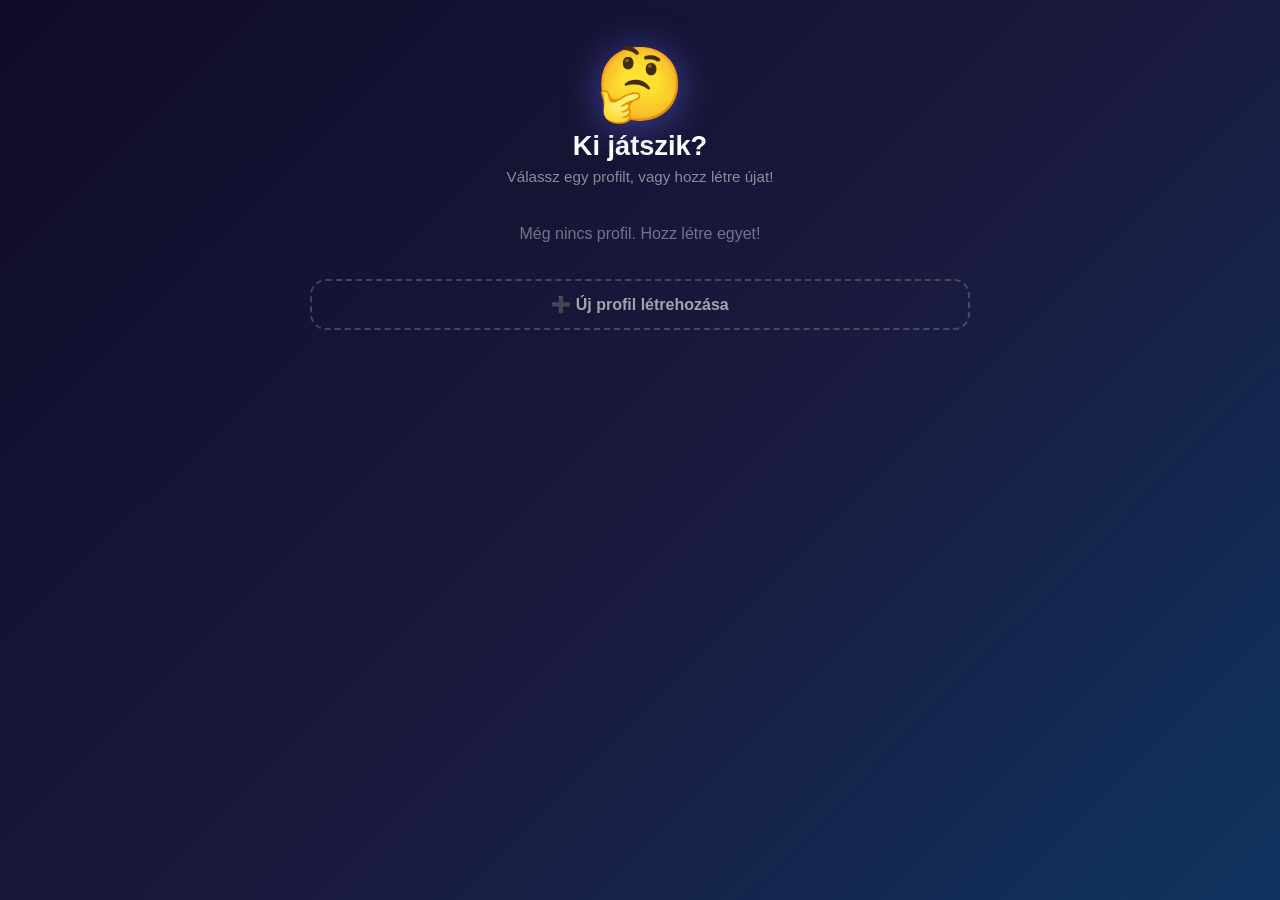
<file: index.html>
<!DOCTYPE html>
<html lang="hu">
<head>
  <meta charset="UTF-8" />
  <meta name="viewport" content="width=device-width, initial-scale=1.0" />
  <title>Hazugság vagy Igazság?</title>
  <link rel="stylesheet" href="style.css" />
</head>
<body>
<div class="container">

  <!-- ===== PROFIL VÁLASZTÓ ===== -->
  <div id="picker-screen" class="screen">
    <div class="picker-hero">
      <div class="menu-logo">🤔</div>
      <h2>Ki játszik?</h2>
      <p>Válassz egy profilt, vagy hozz létre újat!</p>
    </div>
    <div id="profiles-list"></div>
    <button class="btn-new-profile" onclick="openNewProfileModal()">➕ Új profil létrehozása</button>
  </div>

  <!-- ===== FŐMENÜ ===== -->
  <div id="start-screen" class="screen">

    <!-- AKTÍV PROFIL SÁV -->
    <div class="active-profile-bar">
      <span class="ap-avatar" id="active-avatar">🦊</span>
      <div class="ap-info">
        <div class="ap-name" id="active-name">Játékos</div>
        <div class="ap-rank" id="active-rank">🌱 Kezdő</div>
      </div>
      <button class="btn-switch" onclick="showPicker()">⇄ Váltás</button>
    </div>

    <div class="menu-hero">
      <div class="menu-logo">🤔</div>
      <h1>Hazugság vagy Igazság?</h1>
      <p class="menu-desc">Döntsd el – igaz vagy hamis?</p>
    </div>

    <!-- PROFIL KÁRTYA -->
    <div class="profile-card">
      <div class="profile-left">
        <div class="profile-avatar" id="profile-avatar">🧠</div>
        <div class="profile-info">
          <div class="profile-rank" id="profile-rank">Kezdő</div>
          <div class="profile-xp-bar-wrap">
            <div class="profile-xp-bar" id="profile-xp-bar"></div>
          </div>
          <div class="profile-xp-label" id="profile-xp-label">0 / 100 XP</div>
        </div>
      </div>
      <div class="profile-stats-row">
        <div class="pstat"><span class="pstat-num" id="ps-games">0</span><span class="pstat-label">Meccs</span></div>
        <div class="pstat"><span class="pstat-num green" id="ps-correct">0</span><span class="pstat-label">Helyes</span></div>
        <div class="pstat"><span class="pstat-num blue" id="ps-accuracy">0%</span><span class="pstat-label">Pontosság</span></div>
        <div class="pstat"><span class="pstat-num yellow" id="ps-streak">0</span><span class="pstat-label">Legjobb sor</span></div>
        <div class="pstat"><span class="pstat-num purple" id="ps-xp">0</span><span class="pstat-label">Össz XP</span></div>
      </div>
    </div>

    <!-- KATEGÓRIA -->
    <div class="menu-section">
      <h3 class="section-title">📂 Kategória</h3>
      <div class="option-grid" id="category-grid">
        <button class="option-card selected" data-value="all" onclick="selectOption('category-grid',this)"><span class="opt-icon">🌍</span><span class="opt-label">Minden</span></button>
        <button class="option-card" data-value="science" onclick="selectOption('category-grid',this)"><span class="opt-icon">🔬</span><span class="opt-label">Tudomány</span></button>
        <button class="option-card" data-value="history" onclick="selectOption('category-grid',this)"><span class="opt-icon">📜</span><span class="opt-label">Történelem</span></button>
        <button class="option-card" data-value="nature" onclick="selectOption('category-grid',this)"><span class="opt-icon">🌿</span><span class="opt-label">Természet</span></button>
        <button class="option-card" data-value="fun" onclick="selectOption('category-grid',this)"><span class="opt-icon">😄</span><span class="opt-label">Érdekességek</span></button>
      </div>
    </div>

    <!-- NEHÉZSÉG -->
    <div class="menu-section">
      <h3 class="section-title">⚡ Nehézség</h3>
      <div class="option-grid" id="difficulty-grid">
        <button class="option-card selected" data-value="all" onclick="selectOption('difficulty-grid',this)"><span class="opt-icon">🌍</span><span class="opt-label">Minden szint</span></button>
        <button class="option-card diff-easy" data-value="easy" onclick="selectOption('difficulty-grid',this)"><span class="opt-icon">😊</span><span class="opt-label">Könnyű</span><span class="opt-sub">Közismert tények</span></button>
        <button class="option-card diff-medium" data-value="medium" onclick="selectOption('difficulty-grid',this)"><span class="opt-icon">🤔</span><span class="opt-label">Közepes</span><span class="opt-sub">Kicsit trükkös</span></button>
        <button class="option-card diff-hard" data-value="hard" onclick="selectOption('difficulty-grid',this)"><span class="opt-icon">🔥</span><span class="opt-label">Nehéz</span><span class="opt-sub">Igazi kihívás</span></button>
      </div>
    </div>

    <button class="btn btn-play" onclick="startGame()">▶ Játék indítása</button>
    <button class="btn btn-profile" onclick="window.location.href='profil.html'">👤 Részletes profil megtekintése</button>
    <div class="menu-footer">🎯 <strong id="q-count-preview">300</strong> kérdés elérhető</div>
  </div>

  <!-- ===== JÁTÉK KÉPERNYŐ ===== -->
  <div id="game-screen" class="screen">
    <header class="game-header">
      <button class="btn-home" onclick="goHome()">🏠</button>
      <div class="score-board">
        <span class="score-item correct">✅ <span id="correct-count">0</span></span>
        <span class="score-item wrong">❌ <span id="wrong-count">0</span></span>
        <span class="score-item total">📋 <span id="question-num">1</span>/<span id="total-questions">0</span></span>
      </div>
      <div class="diff-badge" id="diff-badge">😊 Könnyű</div>
    </header>
    <div class="progress-bar-wrap"><div class="progress-bar" id="progress-bar"></div></div>
    <div class="question-card" id="question-card">
      <div class="category-badge" id="category-badge">🔬 Tudomány</div>
      <p class="question-text" id="question-text">Töltés...</p>
    </div>
    <div class="explanation-box" id="explanation-box"></div>
    <div class="buttons">
      <button class="btn btn-true" id="btn-true" onclick="answer(true)">✅ IGAZ</button>
      <button class="btn btn-false" id="btn-false" onclick="answer(false)">❌ HAMIS</button>
    </div>
    <button class="btn btn-next" id="btn-next" onclick="nextQuestion()" style="display:none;">Következő ➡️</button>
  </div>

  <!-- ===== EREDMÉNY KÉPERNYŐ ===== -->
  <div id="result-screen" class="screen">
    <div class="result-card">
      <div class="result-icon" id="result-icon">🏆</div>
      <h2 id="result-title">Játék vége!</h2>
      <p id="result-message"></p>
      <div class="result-xp-box" id="result-xp-box"></div>
      <div class="result-stats">
        <div class="stat"><span class="stat-num green" id="final-correct">0</span><span class="stat-label">Helyes</span></div>
        <div class="stat"><span class="stat-num red" id="final-wrong">0</span><span class="stat-label">Helytelen</span></div>
        <div class="stat"><span class="stat-num blue" id="final-percent">0%</span><span class="stat-label">Pontosság</span></div>
        <div class="stat"><span class="stat-num yellow" id="final-xp">+0</span><span class="stat-label">XP nyerve</span></div>
      </div>
      <button class="btn btn-play" onclick="restartGame()">🔄 Újra játszom!</button>
      <button class="btn btn-secondary" onclick="goHome()">🏠 Főmenü</button>
    </div>
  </div>

</div>

<!-- ===== ÚJ PROFIL MODAL ===== -->
<div id="new-profile-modal" class="modal-overlay" style="display:none;" onclick="modalOverlayClick(event)">
  <div class="modal-box">
    <h3>✨ Új profil létrehozása</h3>
    <div class="modal-label">Neved (max. 24 karakter)</div>
    <input type="text" id="new-profile-name" class="modal-input" maxlength="24" placeholder="Írd be a neved..."
      onkeydown="if(event.key==='Enter') submitNewProfile()" />
    <div class="modal-label">Válassz avatart</div>
    <div class="avatar-grid" id="avatar-grid"></div>
    <div class="modal-label">PIN kód <span style="color:rgba(255,255,255,.4);font-weight:400;text-transform:none;letter-spacing:0">(opcionális, 4 szám – védi a profilodat)</span></div>
    <div class="pin-row">
      <input type="password" id="new-profile-pin" class="modal-input pin-input-half" maxlength="4" inputmode="numeric" pattern="\d{4}" placeholder="PIN (pl. 1234)" />
      <input type="password" id="new-profile-pin2" class="modal-input pin-input-half" maxlength="4" inputmode="numeric" pattern="\d{4}" placeholder="PIN megerősítés"
        onkeydown="if(event.key==='Enter') submitNewProfile()" />
    </div>
    <div id="pin-match-error" class="modal-error" style="display:none;"></div>
    <div class="modal-actions">
      <button class="modal-cancel" onclick="closeNewProfileModal()">Mégse</button>
      <button class="modal-submit" id="modal-submit-btn" onclick="submitNewProfile()">Létrehozás ✔</button>
    </div>
  </div>
</div>

<!-- ===== PIN ELLENŐRZŐ MODAL ===== -->
<div id="pin-modal" class="modal-overlay" style="display:none;">
  <div class="modal-box pin-modal-box">
    <div class="pin-modal-avatar" id="pin-modal-avatar">🔒</div>
    <h3 id="pin-modal-title">PIN megadása</h3>
    <p class="pin-modal-sub">Add meg a 4 jegyű PIN kódot a belépéshez.</p>
    <div id="pin-lock-msg" class="pin-lock-msg" style="display:none;"></div>
    <div class="pin-dots" id="pin-dots">
      <span class="pin-dot"></span><span class="pin-dot"></span>
      <span class="pin-dot"></span><span class="pin-dot"></span>
    </div>
    <input type="password" id="pin-input" class="pin-hidden-input" maxlength="4" inputmode="numeric" pattern="\d{4}"
      oninput="updatePinDots()" onkeydown="if(event.key==='Enter') submitPin()" autocomplete="off" />
    <div class="pin-numpad" id="pin-numpad"></div>
    <div id="pin-error" class="modal-error" style="display:none;"></div>
    <div class="modal-actions" style="margin-top:14px;">
      <button class="modal-cancel" onclick="closePinModal()">Mégse</button>
      <button class="modal-submit" id="pin-submit-btn" onclick="submitPin()">Belépés 🔓</button>
    </div>
  </div>
</div>

<script src="questions.js"></script>
<script src="profiles.js"></script>
<script src="game.js"></script>
</body>
</html>
</file>
<file: style.css>
*, *::before, *::after { box-sizing: border-box; margin: 0; padding: 0; }

body {
  font-family: 'Segoe UI', Tahoma, Geneva, Verdana, sans-serif;
  background: linear-gradient(135deg, #0f0c29 0%, #1a1a3e 55%, #0f3460 100%);
  min-height: 100vh;
  color: #fff;
  display: flex;
  justify-content: center;
  padding: 20px 14px 50px;
}

.container { width: 100%; max-width: 660px; }

.screen { display: none; }
.screen.active { display: block; }

/* ===================== FŐMENÜ HERO ===================== */
.menu-hero {
  text-align: center;
  padding: 28px 0 20px;
}
.menu-logo {
  font-size: 4.5rem;
  line-height: 1;
  margin-bottom: 10px;
  filter: drop-shadow(0 4px 18px rgba(99,102,241,.55));
  animation: float 3.2s ease-in-out infinite;
}
@keyframes float {
  0%,100% { transform: translateY(0); }
  50%      { transform: translateY(-9px); }
}
.menu-hero h1 {
  font-size: 1.9rem;
  font-weight: 900;
  background: linear-gradient(90deg, #a78bfa, #60a5fa, #34d399);
  -webkit-background-clip: text;
  -webkit-text-fill-color: transparent;
  background-clip: text;
  margin-bottom: 6px;
}
.menu-desc { color: rgba(255,255,255,.5); font-size: .95rem; }

/* ===================== PROFIL KÁRTYA ===================== */
.profile-card {
  background: linear-gradient(135deg, rgba(99,102,241,.18), rgba(15,52,96,.4));
  border: 1px solid rgba(99,102,241,.35);
  border-radius: 20px;
  padding: 18px 20px 16px;
  margin-bottom: 14px;
  backdrop-filter: blur(10px);
  box-shadow: 0 8px 32px rgba(0,0,0,.35);
}
.profile-left {
  display: flex;
  align-items: center;
  gap: 14px;
  margin-bottom: 14px;
}
.profile-avatar {
  font-size: 2.6rem;
  background: rgba(255,255,255,.08);
  border-radius: 50%;
  width: 58px; height: 58px;
  display: flex; align-items: center; justify-content: center;
  flex-shrink: 0;
  border: 2px solid rgba(99,102,241,.5);
}
.profile-info { flex: 1; }
.profile-rank {
  font-size: 1.05rem;
  font-weight: 800;
  color: #a78bfa;
  margin-bottom: 6px;
}
.profile-xp-bar-wrap {
  background: rgba(255,255,255,.1);
  border-radius: 8px;
  height: 8px;
  overflow: hidden;
  margin-bottom: 4px;
}
.profile-xp-bar {
  height: 100%;
  background: linear-gradient(90deg, #6366f1, #a78bfa);
  border-radius: 8px;
  width: 0%;
  transition: width .6s ease;
}
.profile-xp-label { font-size: .72rem; color: rgba(255,255,255,.45); }

.profile-stats-row {
  display: flex;
  justify-content: space-between;
  gap: 6px;
  border-top: 1px solid rgba(255,255,255,.08);
  padding-top: 12px;
}
.pstat { display: flex; flex-direction: column; align-items: center; gap: 2px; flex: 1; }
.pstat-num { font-size: 1.25rem; font-weight: 800; }
.pstat-label { font-size: .65rem; color: rgba(255,255,255,.4); text-transform: uppercase; letter-spacing: .8px; }
.pstat-num.green  { color: #4ade80; }
.pstat-num.blue   { color: #60a5fa; }
.pstat-num.yellow { color: #fbbf24; }
.pstat-num.purple { color: #a78bfa; }

/* ===================== MENU SECTIONS ===================== */
.menu-section {
  background: rgba(255,255,255,.05);
  border: 1px solid rgba(255,255,255,.09);
  border-radius: 18px;
  padding: 16px 18px;
  margin-bottom: 12px;
  backdrop-filter: blur(6px);
}
.section-title {
  font-size: .78rem;
  font-weight: 700;
  text-transform: uppercase;
  letter-spacing: 1.4px;
  color: rgba(255,255,255,.45);
  margin-bottom: 12px;
}

/* ===================== OPTION GRID ===================== */
.option-grid { display: flex; flex-wrap: wrap; gap: 8px; }
.option-card {
  flex: 1 1 calc(20% - 8px);
  min-width: 80px;
  background: rgba(255,255,255,.07);
  border: 2px solid rgba(255,255,255,.1);
  border-radius: 13px;
  padding: 10px 6px;
  cursor: pointer;
  display: flex; flex-direction: column; align-items: center; gap: 3px;
  transition: all .18s;
  color: #fff;
}
.option-card:hover { background: rgba(255,255,255,.13); border-color: rgba(255,255,255,.22); transform: translateY(-2px); }
.option-card.selected { background: rgba(99,102,241,.25); border-color: #6366f1; box-shadow: 0 0 14px rgba(99,102,241,.3); }
.option-card.diff-easy.selected   { background: rgba(34,197,94,.2);  border-color: #22c55e; box-shadow: 0 0 14px rgba(34,197,94,.3); }
.option-card.diff-medium.selected { background: rgba(234,179,8,.2);  border-color: #eab308; box-shadow: 0 0 14px rgba(234,179,8,.3); }
.option-card.diff-hard.selected   { background: rgba(239,68,68,.2);  border-color: #ef4444; box-shadow: 0 0 14px rgba(239,68,68,.3); }
.opt-icon  { font-size: 1.4rem; }
.opt-label { font-size: .78rem; font-weight: 700; }
.opt-sub   { font-size: .65rem; color: rgba(255,255,255,.4); }

/* ===================== PLAY BUTTON ===================== */
.btn-play {
  width: 100%; padding: 17px;
  font-size: 1.1rem; font-weight: 800;
  border: none; border-radius: 16px;
  background: linear-gradient(135deg, #6366f1, #4f46e5);
  color: #fff; cursor: pointer;
  box-shadow: 0 8px 24px rgba(99,102,241,.4);
  transition: transform .15s, box-shadow .15s;
  margin-bottom: 12px;
}
.btn-play:hover { transform: translateY(-2px); box-shadow: 0 12px 30px rgba(99,102,241,.5); }
.btn-play:active { transform: translateY(0); }

.btn-profile {
  width: 100%; padding: 13px;
  font-size: .95rem; font-weight: 700;
  border: 1px solid rgba(167,139,250,.4);
  border-radius: 16px;
  background: rgba(167,139,250,.1);
  color: #c4b5fd; cursor: pointer;
  transition: background .2s, transform .15s;
  margin-bottom: 12px;
}
.btn-profile:hover { background: rgba(167,139,250,.2); transform: translateY(-1px); }

.menu-footer { text-align: center; color: rgba(255,255,255,.38); font-size: .82rem; }
.menu-footer strong { color: rgba(255,255,255,.65); }

/* ===================== JÁTÉK HEADER ===================== */
.game-header {
  display: flex; align-items: center; justify-content: space-between;
  margin-bottom: 14px; gap: 8px;
}
.btn-home {
  background: rgba(255,255,255,.1); border: 1px solid rgba(255,255,255,.15);
  border-radius: 10px; padding: 7px 11px; font-size: 1rem;
  cursor: pointer; color: #fff; transition: background .2s; flex-shrink: 0;
}
.btn-home:hover { background: rgba(255,255,255,.18); }
.score-board { display: flex; gap: 8px; flex-wrap: wrap; justify-content: center; }
.score-item {
  background: rgba(255,255,255,.1); border-radius: 18px;
  padding: 4px 12px; font-size: .84rem; font-weight: 700;
}
.score-item.correct { color: #4ade80; }
.score-item.wrong   { color: #f87171; }
.score-item.total   { color: #93c5fd; }
.diff-badge {
  background: rgba(255,255,255,.1); border-radius: 18px;
  padding: 4px 12px; font-size: .78rem; font-weight: 700;
  color: rgba(255,255,255,.65); flex-shrink: 0;
}

/* ===================== PROGRESS BAR ===================== */
.progress-bar-wrap {
  background: rgba(255,255,255,.1); border-radius: 8px;
  height: 7px; margin-bottom: 16px; overflow: hidden;
}
.progress-bar {
  height: 100%;
  background: linear-gradient(90deg, #4ade80, #22d3ee);
  border-radius: 8px; width: 0%;
  transition: width .4s ease;
}

/* ===================== QUESTION CARD ===================== */
.question-card {
  background: rgba(255,255,255,.07);
  border: 2px solid rgba(255,255,255,.12);
  border-radius: 20px; padding: 30px 26px;
  margin-bottom: 12px; text-align: center;
  backdrop-filter: blur(10px);
  transition: border-color .3s, background .3s;
  min-height: 155px;
  display: flex; flex-direction: column; align-items: center; justify-content: center; gap: 10px;
}
.question-card.correct { border-color: #4ade80; background: rgba(74,222,128,.1); }
.question-card.wrong   { border-color: #f87171; background: rgba(248,113,113,.1); }
.category-badge {
  background: rgba(255,255,255,.14); border-radius: 18px;
  padding: 3px 13px; font-size: .75rem; font-weight: 700; color: rgba(255,255,255,.72);
}
.question-text { font-size: 1.18rem; font-weight: 600; line-height: 1.55; color: #fff; }

/* ===================== EXPLANATION BOX ===================== */
.explanation-box {
  border-radius: 13px; padding: 0; font-size: 1rem; font-weight: 600;
  text-align: center; margin-bottom: 12px;
  max-height: 0; overflow: hidden;
  transition: max-height .35s ease, padding .3s ease;
}
.explanation-box.correct, .explanation-box.wrong { max-height: 80px; padding: 13px 16px; }
.explanation-box.correct { background: rgba(74,222,128,.15); border: 1px solid rgba(74,222,128,.4); color: #bbf7d0; }
.explanation-box.wrong   { background: rgba(248,113,113,.15); border: 1px solid rgba(248,113,113,.4); color: #fecaca; }

.xp-pop {
  display: inline-block;
  background: rgba(99,102,241,.35);
  border-radius: 8px; padding: 1px 8px;
  font-size: .82rem; color: #c4b5fd;
  margin-left: 6px; vertical-align: middle;
}

/* ===================== ANSWER BUTTONS ===================== */
.buttons { display: flex; gap: 12px; margin-bottom: 10px; }
.btn {
  border: none; border-radius: 13px; padding: 13px 24px;
  font-size: 1rem; font-weight: 700; cursor: pointer;
  transition: transform .15s, box-shadow .15s, opacity .2s;
  letter-spacing: .4px;
}
.btn:hover:not(:disabled) { transform: translateY(-2px); box-shadow: 0 8px 20px rgba(0,0,0,.3); }
.btn:active:not(:disabled) { transform: translateY(0); }
.btn:disabled { opacity: .42; cursor: not-allowed; }
.btn-true  { background: linear-gradient(135deg, #22c55e, #16a34a); color: #fff; flex: 1; }
.btn-false { background: linear-gradient(135deg, #ef4444, #dc2626); color: #fff; flex: 1; }
.btn-true.highlight-correct, .btn-false.highlight-correct {
  box-shadow: 0 0 0 3px #fff, 0 0 18px rgba(255,255,255,.3);
  opacity: 1 !important;
}
.btn-next {
  background: linear-gradient(135deg, #0ea5e9, #0284c7);
  color: #fff; width: 100%; padding: 13px;
  font-size: 1rem; border-radius: 13px; border: none;
  cursor: pointer; font-weight: 700;
  transition: transform .15s, box-shadow .15s;
}
.btn-next:hover { transform: translateY(-2px); box-shadow: 0 8px 20px rgba(0,0,0,.3); }

/* ===================== RESULT CARD ===================== */
.result-card {
  background: rgba(255,255,255,.07);
  border: 1px solid rgba(255,255,255,.14);
  border-radius: 24px; padding: 40px 28px;
  text-align: center; backdrop-filter: blur(10px);
  box-shadow: 0 20px 60px rgba(0,0,0,.4);
  margin-top: 16px;
}
.result-icon { font-size: 4.8rem; margin-bottom: 10px; animation: pop .5s ease; }
@keyframes pop {
  0%   { transform: scale(.4); opacity: 0; }
  70%  { transform: scale(1.2); }
  100% { transform: scale(1); opacity: 1; }
}
.result-card h2 { font-size: 1.8rem; margin-bottom: 6px; }
.result-card > p { color: rgba(255,255,255,.62); font-size: .98rem; margin-bottom: 14px; }

.result-xp-box { margin-bottom: 18px; }
.xp-earned {
  display: inline-block;
  background: rgba(99,102,241,.25); border: 1px solid rgba(99,102,241,.4);
  border-radius: 20px; padding: 6px 18px;
  font-size: .9rem; color: #c4b5fd; font-weight: 700;
}
.rankup {
  display: inline-block;
  background: linear-gradient(135deg, rgba(251,191,36,.2), rgba(234,179,8,.15));
  border: 1px solid rgba(251,191,36,.5);
  border-radius: 20px; padding: 8px 20px;
  font-size: .95rem; color: #fde68a; font-weight: 700;
  animation: pop .5s ease;
}

.result-stats { display: flex; justify-content: center; gap: 20px; margin-bottom: 24px; flex-wrap: wrap; }
.stat { display: flex; flex-direction: column; align-items: center; gap: 3px; }
.stat-num { font-size: 2rem; font-weight: 900; }
.stat-num.green  { color: #4ade80; }
.stat-num.red    { color: #f87171; }
.stat-num.blue   { color: #60a5fa; }
.stat-num.yellow { color: #fbbf24; }
.stat-label { font-size: .72rem; color: rgba(255,255,255,.42); text-transform: uppercase; letter-spacing: .9px; }

.btn-secondary {
  background: rgba(255,255,255,.08); color: rgba(255,255,255,.78);
  border: 1px solid rgba(255,255,255,.14);
  padding: 13px 24px; font-size: 1rem; border-radius: 13px;
  width: 100%; margin-top: 10px; cursor: pointer; font-weight: 600;
  transition: background .2s;
}
.btn-secondary:hover { background: rgba(255,255,255,.14); }

/* ===================== RESPONSIVE ===================== */
@media (max-width: 480px) {
  .menu-hero h1 { font-size: 1.45rem; }
  .option-card { flex: 1 1 calc(33% - 8px); min-width: 70px; }
  .question-text { font-size: 1.02rem; }
  .result-card { padding: 28px 16px; }
  .profile-stats-row { gap: 2px; }
  .pstat-num { font-size: 1.05rem; }
}

/* ===== PICKER SCREEN ===== */
.picker-hero { text-align:center; padding:28px 0 20px; }
.picker-hero h2 { font-size:1.7rem; font-weight:900; margin-bottom:6px; }
.picker-hero p { color:rgba(255,255,255,.5); font-size:.95rem; }

#profiles-list { display:flex; flex-direction:column; gap:10px; margin-bottom:16px; }

.profile-pick-card {
  display:flex; align-items:center; gap:14px;
  background:rgba(255,255,255,.07); border:1px solid rgba(255,255,255,.12);
  border-radius:18px; padding:14px 16px; cursor:pointer;
  transition:all .2s;
}
.profile-pick-card:hover { background:rgba(255,255,255,.12); border-color:rgba(99,102,241,.5); transform:translateY(-1px); }
.profile-pick-card.active-profile { border-color:#6366f1; background:rgba(99,102,241,.15); box-shadow:0 0 16px rgba(99,102,241,.3); }

.pick-avatar { font-size:2.2rem; width:52px; height:52px; background:rgba(255,255,255,.08); border-radius:50%; display:flex; align-items:center; justify-content:center; flex-shrink:0; }
.pick-info { flex:1; min-width:0; }
.pick-name { font-size:1rem; font-weight:800; margin-bottom:2px; }
.pick-rank { font-size:.78rem; color:rgba(255,255,255,.55); }
.pick-xp   { font-size:.72rem; color:#a78bfa; }
.pick-actions { display:flex; gap:6px; flex-shrink:0; }
.pick-select-btn { background:linear-gradient(135deg,#6366f1,#4f46e5); border:none; border-radius:10px; padding:8px 14px; color:#fff; font-size:.82rem; font-weight:700; cursor:pointer; transition:transform .15s; }
.pick-select-btn:hover { transform:scale(1.05); }
.pick-delete-btn { background:rgba(248,113,113,.15); border:1px solid rgba(248,113,113,.3); border-radius:10px; padding:8px 10px; color:#f87171; font-size:.85rem; cursor:pointer; transition:background .2s; }
.pick-delete-btn:hover { background:rgba(248,113,113,.3); }

.btn-new-profile { width:100%; padding:14px; font-size:1rem; font-weight:700; border:2px dashed rgba(255,255,255,.2); border-radius:16px; background:transparent; color:rgba(255,255,255,.6); cursor:pointer; transition:all .2s; margin-bottom:16px; }
.btn-new-profile:hover { border-color:rgba(99,102,241,.6); color:#a78bfa; background:rgba(99,102,241,.08); }

/* ===== MODAL ===== */
.modal-overlay { position:fixed; inset:0; background:rgba(0,0,0,.7); display:flex; align-items:center; justify-content:center; z-index:100; padding:16px; backdrop-filter:blur(4px); }
.modal-box { background:#1a1a3e; border:1px solid rgba(99,102,241,.4); border-radius:24px; padding:28px 24px; width:100%; max-width:420px; box-shadow:0 20px 60px rgba(0,0,0,.6); }
.modal-box h3 { font-size:1.3rem; font-weight:800; margin-bottom:18px; text-align:center; }
.modal-label { font-size:.82rem; color:rgba(255,255,255,.55); font-weight:600; text-transform:uppercase; letter-spacing:1px; margin-bottom:8px; }
.modal-input { width:100%; background:rgba(255,255,255,.08); border:1px solid rgba(255,255,255,.2); border-radius:12px; padding:12px 14px; color:#fff; font-size:1rem; outline:none; margin-bottom:18px; }
.modal-input:focus { border-color:#6366f1; }
.avatar-grid { display:flex; flex-wrap:wrap; gap:8px; margin-bottom:20px; }
.avatar-btn { width:44px; height:44px; font-size:1.4rem; background:rgba(255,255,255,.07); border:2px solid transparent; border-radius:10px; cursor:pointer; display:flex; align-items:center; justify-content:center; transition:all .15s; }
.avatar-btn:hover { background:rgba(255,255,255,.14); }
.avatar-btn.selected { border-color:#6366f1; background:rgba(99,102,241,.25); box-shadow:0 0 10px rgba(99,102,241,.4); }
.modal-actions { display:flex; gap:10px; }
.modal-submit { flex:1; padding:13px; background:linear-gradient(135deg,#6366f1,#4f46e5); border:none; border-radius:12px; color:#fff; font-size:1rem; font-weight:700; cursor:pointer; transition:transform .15s; }
.modal-submit:hover { transform:translateY(-1px); }
.modal-cancel { padding:13px 18px; background:rgba(255,255,255,.08); border:1px solid rgba(255,255,255,.15); border-radius:12px; color:rgba(255,255,255,.7); font-size:1rem; cursor:pointer; }

/* ===== AKTÍV PROFIL SÁV (start-screen tetején) ===== */
.active-profile-bar {
  display:flex; align-items:center; gap:10px;
  background:rgba(99,102,241,.12); border:1px solid rgba(99,102,241,.25);
  border-radius:14px; padding:10px 14px; margin-bottom:14px;
}
.active-profile-bar .ap-avatar { font-size:1.6rem; }
.active-profile-bar .ap-info { flex:1; }
.active-profile-bar .ap-name { font-size:.9rem; font-weight:800; }
.active-profile-bar .ap-rank { font-size:.75rem; color:rgba(255,255,255,.5); }
.btn-switch { background:rgba(255,255,255,.08); border:1px solid rgba(255,255,255,.15); border-radius:8px; padding:6px 12px; color:rgba(255,255,255,.7); font-size:.78rem; font-weight:600; cursor:pointer; white-space:nowrap; transition:background .2s; }
.btn-switch:hover { background:rgba(255,255,255,.15); }


/* ===================== PICKER SCREEN ===================== */
.picker-hero { text-align:center; padding:28px 0 20px; }
.picker-hero h2 { font-size:1.7rem; font-weight:900; margin-bottom:6px; }
.picker-hero p { color:rgba(255,255,255,.5); font-size:.95rem; }

#profiles-list { display:flex; flex-direction:column; gap:10px; margin-bottom:16px; }

.profile-pick-card {
  display:flex; align-items:center; gap:14px;
  background:rgba(255,255,255,.07); border:1px solid rgba(255,255,255,.12);
  border-radius:18px; padding:14px 16px;
  transition:all .2s;
}
.profile-pick-card:hover { background:rgba(255,255,255,.12); border-color:rgba(99,102,241,.5); transform:translateY(-1px); }
.profile-pick-card.active-profile { border-color:#6366f1; background:rgba(99,102,241,.15); box-shadow:0 0 16px rgba(99,102,241,.3); }

.pick-avatar { font-size:2.2rem; width:52px; height:52px; background:rgba(255,255,255,.08); border-radius:50%; display:flex; align-items:center; justify-content:center; flex-shrink:0; }
.pick-info { flex:1; min-width:0; }
.pick-name { font-size:1rem; font-weight:800; margin-bottom:2px; }
.pick-rank { font-size:.78rem; color:rgba(255,255,255,.55); }
.pick-xp   { font-size:.72rem; color:#a78bfa; margin-top:1px; }
.pick-actions { display:flex; gap:6px; flex-shrink:0; }
.pick-select-btn { background:linear-gradient(135deg,#6366f1,#4f46e5); border:none; border-radius:10px; padding:8px 14px; color:#fff; font-size:.82rem; font-weight:700; cursor:pointer; transition:transform .15s; }
.pick-select-btn:hover { transform:scale(1.05); }
.pick-delete-btn { background:rgba(248,113,113,.15); border:1px solid rgba(248,113,113,.3); border-radius:10px; padding:8px 10px; color:#f87171; font-size:.85rem; cursor:pointer; transition:background .2s; }
.pick-delete-btn:hover { background:rgba(248,113,113,.3); }

.btn-new-profile { width:100%; padding:14px; font-size:1rem; font-weight:700; border:2px dashed rgba(255,255,255,.2); border-radius:16px; background:transparent; color:rgba(255,255,255,.6); cursor:pointer; transition:all .2s; margin-bottom:16px; }
.btn-new-profile:hover { border-color:rgba(99,102,241,.6); color:#a78bfa; background:rgba(99,102,241,.08); }

/* ===================== MODAL ===================== */
.modal-overlay { position:fixed; inset:0; background:rgba(0,0,0,.75); display:flex; align-items:center; justify-content:center; z-index:100; padding:16px; backdrop-filter:blur(4px); }
.modal-box { background:#1a1a3e; border:1px solid rgba(99,102,241,.4); border-radius:24px; padding:28px 24px; width:100%; max-width:420px; box-shadow:0 20px 60px rgba(0,0,0,.6); }
.modal-box h3 { font-size:1.3rem; font-weight:800; margin-bottom:18px; text-align:center; }
.modal-label { font-size:.82rem; color:rgba(255,255,255,.55); font-weight:600; text-transform:uppercase; letter-spacing:1px; margin-bottom:8px; }
.modal-input { width:100%; background:rgba(255,255,255,.08); border:1px solid rgba(255,255,255,.2); border-radius:12px; padding:12px 14px; color:#fff; font-size:1rem; outline:none; margin-bottom:18px; transition:border-color .2s; }
.modal-input:focus { border-color:#6366f1; }
.avatar-grid { display:flex; flex-wrap:wrap; gap:8px; margin-bottom:20px; }
.avatar-btn { width:44px; height:44px; font-size:1.4rem; background:rgba(255,255,255,.07); border:2px solid transparent; border-radius:10px; cursor:pointer; display:flex; align-items:center; justify-content:center; transition:all .15s; }
.avatar-btn:hover { background:rgba(255,255,255,.14); }
.avatar-btn.selected { border-color:#6366f1; background:rgba(99,102,241,.25); box-shadow:0 0 10px rgba(99,102,241,.4); }
.modal-actions { display:flex; gap:10px; }
.modal-submit { flex:1; padding:13px; background:linear-gradient(135deg,#6366f1,#4f46e5); border:none; border-radius:12px; color:#fff; font-size:1rem; font-weight:700; cursor:pointer; transition:transform .15s; }
.modal-submit:hover { transform:translateY(-1px); }
.modal-cancel { padding:13px 18px; background:rgba(255,255,255,.08); border:1px solid rgba(255,255,255,.15); border-radius:12px; color:rgba(255,255,255,.7); font-size:1rem; cursor:pointer; }

/* ===================== AKTÍV PROFIL SÁV ===================== */
.active-profile-bar { display:flex; align-items:center; gap:10px; background:rgba(99,102,241,.12); border:1px solid rgba(99,102,241,.25); border-radius:14px; padding:10px 14px; margin-bottom:14px; }
.active-profile-bar .ap-avatar { font-size:1.6rem; }
.active-profile-bar .ap-info { flex:1; }
.active-profile-bar .ap-name { font-size:.9rem; font-weight:800; }
.active-profile-bar .ap-rank { font-size:.75rem; color:rgba(255,255,255,.5); }
.btn-switch { background:rgba(255,255,255,.08); border:1px solid rgba(255,255,255,.15); border-radius:8px; padding:6px 12px; color:rgba(255,255,255,.7); font-size:.78rem; font-weight:600; cursor:pointer; white-space:nowrap; transition:background .2s; }
.btn-switch:hover { background:rgba(255,255,255,.15); }

/* ===================== PIN STÍLUSOK ===================== */
.pin-lock { font-size:.75rem; vertical-align:middle; margin-left:4px; }

.pin-row { display:flex; gap:10px; margin-bottom:0; }
.pin-input-half { flex:1; margin-bottom:0 !important; }
.pin-row + .modal-error { margin-top:8px; }

.modal-error {
  background: rgba(248,113,113,.15);
  border: 1px solid rgba(248,113,113,.4);
  border-radius: 10px;
  padding: 8px 12px;
  font-size: .85rem;
  color: #fca5a5;
  margin-bottom: 14px;
}

/* PIN ellenőrző modal */
.pin-modal-box { text-align:center; max-width:340px; }
.pin-modal-avatar { font-size:3rem; margin-bottom:8px; }
.pin-modal-sub { color:rgba(255,255,255,.5); font-size:.88rem; margin-bottom:16px; }
.pin-lock-msg { background:rgba(251,191,36,.15); border:1px solid rgba(251,191,36,.4); border-radius:10px; padding:8px 12px; font-size:.82rem; color:#fde68a; margin-bottom:12px; }

/* PIN pontok */
.pin-dots { display:flex; justify-content:center; gap:14px; margin-bottom:20px; }
.pin-dot { width:16px; height:16px; border-radius:50%; border:2px solid rgba(255,255,255,.3); background:transparent; transition:all .15s; }
.pin-dot.filled { background:#6366f1; border-color:#6366f1; box-shadow:0 0 8px rgba(99,102,241,.6); }

/* Rejtett input a PIN-hez */
.pin-hidden-input { position:absolute; opacity:0; pointer-events:none; width:1px; height:1px; }

/* Numpad */
.pin-numpad { display:grid; grid-template-columns:repeat(3,1fr); gap:8px; max-width:240px; margin:0 auto 4px; }
.numpad-btn {
  background:rgba(255,255,255,.08); border:1px solid rgba(255,255,255,.12);
  border-radius:12px; padding:14px; font-size:1.2rem; font-weight:700;
  color:#fff; cursor:pointer; transition:all .12s;
}
.numpad-btn:hover { background:rgba(255,255,255,.18); transform:scale(1.05); }
.numpad-btn:active { transform:scale(.95); }
.numpad-empty { background:transparent; border-color:transparent; cursor:default; }
.numpad-empty:hover { background:transparent; transform:none; }

/* Profil oldal PIN szekció */
.pin-section-row { display:flex; align-items:center; justify-content:space-between; gap:12px; flex-wrap:wrap; }
.pin-on  { color:#4ade80; font-weight:700; font-size:.9rem; }
.pin-off { color:rgba(255,255,255,.45); font-size:.9rem; }
.btn-change-pin {
  background:rgba(99,102,241,.2); border:1px solid rgba(99,102,241,.4);
  border-radius:10px; padding:8px 14px; color:#a78bfa;
  font-size:.82rem; font-weight:700; cursor:pointer; transition:background .2s;
}
.btn-change-pin:hover { background:rgba(99,102,241,.35); }
.btn-remove-pin {
  background:rgba(248,113,113,.15); border:1px solid rgba(248,113,113,.3);
  border-radius:10px; padding:8px 14px; color:#f87171;
  font-size:.82rem; font-weight:700; cursor:pointer; transition:background .2s;
}
.btn-remove-pin:hover { background:rgba(248,113,113,.3); }

/* Toast értesítő */
.toast {
  position:fixed; bottom:24px; left:50%; transform:translateX(-50%) translateY(80px);
  background:#1e1e4a; border:1px solid rgba(99,102,241,.5);
  border-radius:14px; padding:12px 22px;
  color:#fff; font-size:.9rem; font-weight:600;
  box-shadow:0 8px 24px rgba(0,0,0,.4);
  transition:transform .3s ease, opacity .3s ease;
  opacity:0; z-index:200; white-space:nowrap;
}
.toast.show { transform:translateX(-50%) translateY(0); opacity:1; }
</file>
<file: profil.css>
*, *::before, *::after { box-sizing: border-box; margin: 0; padding: 0; }

body {
  font-family: 'Segoe UI', Tahoma, Geneva, Verdana, sans-serif;
  background: linear-gradient(135deg, #0f0c29 0%, #1a1a3e 55%, #0f3460 100%);
  min-height: 100vh;
  color: #fff;
  padding: 0 0 60px;
}

.page {
  max-width: 660px;
  margin: 0 auto;
  padding: 0 14px;
}

/* ===== HEADER ===== */
.p-header {
  display: flex;
  align-items: center;
  justify-content: space-between;
  padding: 18px 0 14px;
  margin-bottom: 4px;
}

.p-header h1 {
  font-size: 1.3rem;
  font-weight: 800;
  background: linear-gradient(90deg, #a78bfa, #60a5fa);
  -webkit-background-clip: text;
  -webkit-text-fill-color: transparent;
  background-clip: text;
}

.back-btn, .reset-btn {
  background: rgba(255,255,255,.08);
  border: 1px solid rgba(255,255,255,.15);
  border-radius: 10px;
  padding: 7px 14px;
  color: rgba(255,255,255,.75);
  font-size: .85rem;
  font-weight: 600;
  cursor: pointer;
  transition: background .2s;
}
.back-btn:hover { background: rgba(255,255,255,.15); }
.reset-btn { color: #f87171; border-color: rgba(248,113,113,.3); }
.reset-btn:hover { background: rgba(248,113,113,.12); }

/* ===== NÉV KÁRTYA ===== */
.name-card {
  display: flex;
  align-items: center;
  gap: 18px;
  background: linear-gradient(135deg, rgba(99,102,241,.2), rgba(15,52,96,.5));
  border: 1px solid rgba(99,102,241,.4);
  border-radius: 22px;
  padding: 22px 20px;
  margin-bottom: 14px;
  backdrop-filter: blur(10px);
  box-shadow: 0 8px 32px rgba(0,0,0,.4);
}

.avatar-big {
  font-size: 3.8rem;
  background: rgba(255,255,255,.08);
  border-radius: 50%;
  width: 76px; height: 76px;
  display: flex; align-items: center; justify-content: center;
  border: 2px solid rgba(99,102,241,.5);
  flex-shrink: 0;
  animation: float 3s ease-in-out infinite;
}

@keyframes float {
  0%,100% { transform: translateY(0); }
  50%      { transform: translateY(-6px); }
}

.name-area { flex: 1; min-width: 0; }

.name-display {
  display: flex;
  align-items: center;
  gap: 8px;
  cursor: pointer;
  margin-bottom: 6px;
}

.name-display span:first-child {
  font-size: 1.3rem;
  font-weight: 800;
  color: #fff;
  white-space: nowrap;
  overflow: hidden;
  text-overflow: ellipsis;
}

.edit-hint {
  font-size: .85rem;
  opacity: .45;
  flex-shrink: 0;
}

.name-edit {
  display: flex;
  gap: 6px;
  margin-bottom: 6px;
  align-items: center;
}

.name-edit input {
  flex: 1;
  background: rgba(255,255,255,.1);
  border: 1px solid rgba(99,102,241,.5);
  border-radius: 8px;
  padding: 6px 10px;
  color: #fff;
  font-size: .95rem;
  outline: none;
}

.name-edit button {
  background: rgba(99,102,241,.3);
  border: 1px solid rgba(99,102,241,.5);
  border-radius: 8px;
  padding: 6px 10px;
  color: #fff;
  cursor: pointer;
  font-size: .9rem;
  transition: background .2s;
}
.name-edit button:hover { background: rgba(99,102,241,.5); }

.rank-label {
  font-size: .9rem;
  font-weight: 700;
  color: #a78bfa;
}

/* ===== XP SÁV ===== */
.xp-section {
  margin-bottom: 14px;
}

.xp-bar-wrap {
  background: rgba(255,255,255,.1);
  border-radius: 10px;
  height: 12px;
  overflow: hidden;
  margin-bottom: 6px;
}

.xp-bar-fill {
  height: 100%;
  background: linear-gradient(90deg, #6366f1, #a78bfa, #60a5fa);
  border-radius: 10px;
  width: 0%;
  transition: width .8s cubic-bezier(.4,0,.2,1);
}

.xp-bar-labels {
  display: flex;
  justify-content: space-between;
  font-size: .75rem;
  color: rgba(255,255,255,.45);
}

/* ===== SECTION CARD ===== */
.section-card {
  background: rgba(255,255,255,.05);
  border: 1px solid rgba(255,255,255,.09);
  border-radius: 20px;
  padding: 18px 18px 16px;
  margin-bottom: 14px;
  backdrop-filter: blur(6px);
}

.section-heading {
  font-size: .82rem;
  font-weight: 700;
  text-transform: uppercase;
  letter-spacing: 1.4px;
  color: rgba(255,255,255,.45);
  margin-bottom: 14px;
}

/* ===== RANG TIMELINE ===== */
.rank-timeline {
  display: flex;
  align-items: center;
  flex-wrap: nowrap;
  overflow-x: auto;
  gap: 0;
  padding-bottom: 6px;
  scrollbar-width: thin;
  scrollbar-color: rgba(255,255,255,.15) transparent;
}

.rank-step {
  display: flex;
  flex-direction: column;
  align-items: center;
  gap: 4px;
  min-width: 64px;
  position: relative;
  padding: 8px 4px;
  border-radius: 12px;
  transition: background .2s;
  flex-shrink: 0;
}

.rank-step.unlocked { opacity: 1; }
.rank-step.locked   { opacity: .3; filter: grayscale(1); }
.rank-step.current  {
  background: rgba(99,102,241,.2);
  border: 1px solid rgba(99,102,241,.5);
  box-shadow: 0 0 14px rgba(99,102,241,.3);
}

.rank-step-icon { font-size: 1.6rem; }
.rank-step-name { font-size: .7rem; font-weight: 700; text-align: center; }
.rank-step-xp   { font-size: .62rem; color: rgba(255,255,255,.4); }

.rank-step-badge {
  position: absolute;
  top: -8px;
  background: #6366f1;
  border-radius: 8px;
  padding: 1px 6px;
  font-size: .6rem;
  font-weight: 700;
  color: #fff;
  white-space: nowrap;
}

.rank-step-check {
  position: absolute;
  top: -6px; right: 4px;
  color: #4ade80;
  font-size: .75rem;
  font-weight: 900;
}

.rank-line {
  width: 20px;
  height: 3px;
  background: rgba(255,255,255,.12);
  border-radius: 2px;
  flex-shrink: 0;
  margin-bottom: 20px;
}
.rank-line.unlocked { background: rgba(99,102,241,.5); }

/* ===== STATS GRID ===== */
.stats-grid {
  display: grid;
  grid-template-columns: repeat(3, 1fr);
  gap: 10px;
}

.stat-box {
  background: rgba(255,255,255,.06);
  border: 1px solid rgba(255,255,255,.08);
  border-radius: 14px;
  padding: 14px 10px;
  text-align: center;
  display: flex;
  flex-direction: column;
  align-items: center;
  gap: 4px;
}

.stat-icon { font-size: 1.4rem; }
.stat-val  { font-size: 1.5rem; font-weight: 900; color: #fff; }
.stat-val.green  { color: #4ade80; }
.stat-val.red    { color: #f87171; }
.stat-val.blue   { color: #60a5fa; }
.stat-val.orange { color: #f97316; }
.stat-val.purple { color: #a78bfa; }
.stat-lbl { font-size: .68rem; color: rgba(255,255,255,.4); text-transform: uppercase; letter-spacing: .8px; }

/* ===== KATEGÓRIA STATISZTIKÁK ===== */
.cat-list { display: flex; flex-direction: column; gap: 10px; }

.cat-row {
  display: flex;
  align-items: center;
  gap: 10px;
}

.cat-row-left {
  display: flex;
  align-items: center;
  gap: 6px;
  min-width: 120px;
}

.cat-row-icon { font-size: 1.1rem; }
.cat-row-name { font-size: .85rem; font-weight: 600; }

.cat-row-bar-wrap {
  flex: 1;
  background: rgba(255,255,255,.1);
  border-radius: 6px;
  height: 8px;
  overflow: hidden;
}

.cat-row-bar {
  height: 100%;
  border-radius: 6px;
  transition: width .6s ease;
}

.cat-row-right {
  display: flex;
  flex-direction: column;
  align-items: flex-end;
  min-width: 52px;
}

.cat-pct    { font-size: .85rem; font-weight: 800; }
.cat-detail { font-size: .68rem; color: rgba(255,255,255,.35); }

/* ===== HISTORY ===== */
.history-list { display: flex; flex-direction: column; gap: 8px; }

.history-row {
  display: flex;
  align-items: center;
  gap: 10px;
  background: rgba(255,255,255,.05);
  border-radius: 12px;
  padding: 10px 14px;
  font-size: .85rem;
}

.h-date  { color: rgba(255,255,255,.4); min-width: 80px; font-size: .78rem; }
.h-diff  { color: rgba(255,255,255,.6); min-width: 60px; font-size: .78rem; }
.h-score { font-weight: 700; min-width: 40px; }
.h-pct   { font-weight: 800; min-width: 40px; }
.h-xp    { color: #a78bfa; font-weight: 700; margin-left: auto; }

.empty-msg { color: rgba(255,255,255,.35); font-size: .9rem; text-align: center; padding: 16px 0; }

/* ===== RESPONSIVE ===== */
@media (max-width: 480px) {
  .stats-grid { grid-template-columns: repeat(2, 1fr); }
  .cat-row-left { min-width: 90px; }
  .name-card { gap: 12px; }
  .avatar-big { width: 60px; height: 60px; font-size: 2.8rem; }
}

/* ===================== PIN SZEKCIÓ ===================== */
.pin-section-row { display:flex; align-items:center; justify-content:space-between; gap:12px; flex-wrap:wrap; }
.pin-on  { color:#4ade80; font-weight:700; font-size:.9rem; }
.pin-off { color:rgba(255,255,255,.45); font-size:.9rem; }
.btn-change-pin {
  background:rgba(99,102,241,.2); border:1px solid rgba(99,102,241,.4);
  border-radius:10px; padding:8px 14px; color:#a78bfa;
  font-size:.82rem; font-weight:700; cursor:pointer; transition:background .2s;
}
.btn-change-pin:hover { background:rgba(99,102,241,.35); }
.btn-remove-pin {
  background:rgba(248,113,113,.15); border:1px solid rgba(248,113,113,.3);
  border-radius:10px; padding:8px 14px; color:#f87171;
  font-size:.82rem; font-weight:700; cursor:pointer; transition:background .2s;
}
.btn-remove-pin:hover { background:rgba(248,113,113,.3); }

/* Modal (profil oldalon is kell) */
.modal-overlay { position:fixed; inset:0; background:rgba(0,0,0,.75); display:flex; align-items:center; justify-content:center; z-index:100; padding:16px; backdrop-filter:blur(4px); }
.modal-box { background:#1a1a3e; border:1px solid rgba(99,102,241,.4); border-radius:24px; padding:28px 24px; width:100%; max-width:420px; box-shadow:0 20px 60px rgba(0,0,0,.6); }
.modal-box h3 { font-size:1.3rem; font-weight:800; margin-bottom:18px; }
.modal-label { font-size:.82rem; color:rgba(255,255,255,.55); font-weight:600; text-transform:uppercase; letter-spacing:1px; margin-bottom:8px; }
.modal-input { width:100%; background:rgba(255,255,255,.08); border:1px solid rgba(255,255,255,.2); border-radius:12px; padding:12px 14px; color:#fff; font-size:1rem; outline:none; margin-bottom:14px; transition:border-color .2s; }
.modal-input:focus { border-color:#6366f1; }
.modal-error { background:rgba(248,113,113,.15); border:1px solid rgba(248,113,113,.4); border-radius:10px; padding:8px 12px; font-size:.85rem; color:#fca5a5; margin-bottom:14px; }
.modal-actions { display:flex; gap:10px; flex-wrap:wrap; }
.modal-submit { flex:1; padding:13px; background:linear-gradient(135deg,#6366f1,#4f46e5); border:none; border-radius:12px; color:#fff; font-size:1rem; font-weight:700; cursor:pointer; transition:transform .15s; }
.modal-submit:hover { transform:translateY(-1px); }
.modal-cancel { padding:13px 18px; background:rgba(255,255,255,.08); border:1px solid rgba(255,255,255,.15); border-radius:12px; color:rgba(255,255,255,.7); font-size:1rem; cursor:pointer; }

/* Toast */
.toast { position:fixed; bottom:24px; left:50%; transform:translateX(-50%) translateY(80px); background:#1e1e4a; border:1px solid rgba(99,102,241,.5); border-radius:14px; padding:12px 22px; color:#fff; font-size:.9rem; font-weight:600; box-shadow:0 8px 24px rgba(0,0,0,.4); transition:transform .3s ease, opacity .3s ease; opacity:0; z-index:200; white-space:nowrap; }
.toast.show { transform:translateX(-50%) translateY(0); opacity:1; }
</file>
